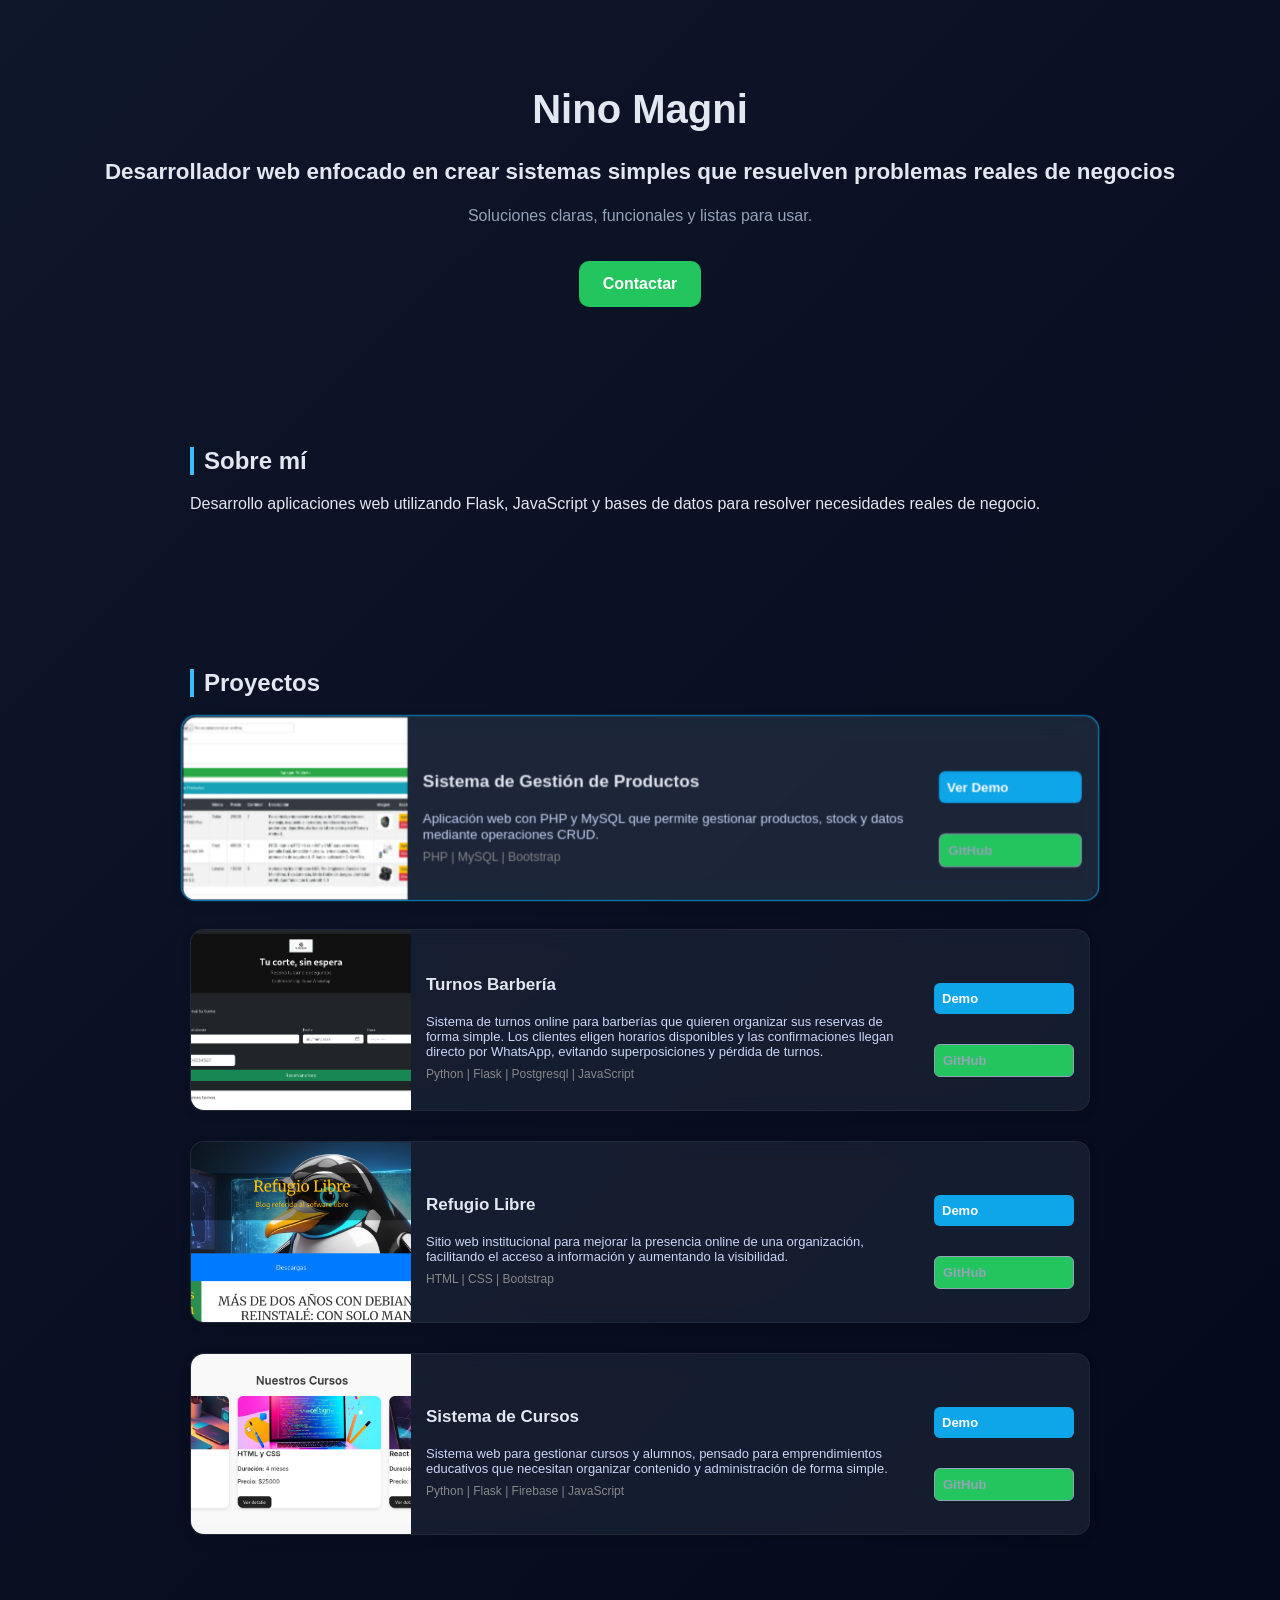
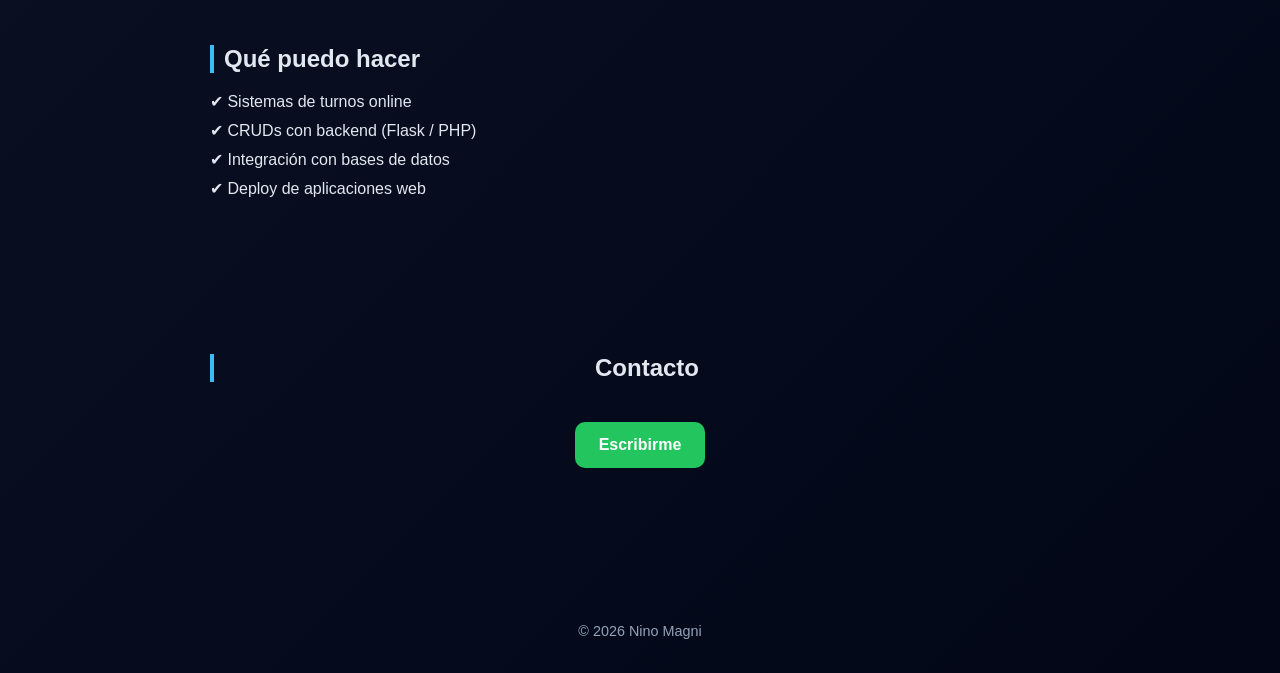
<file: index.html>
<!DOCTYPE html>
<html lang="es">
<head>
  <meta charset="UTF-8">
  <title>Nino Magni | Desarrollador Web</title>
  <meta name="viewport" content="width=device-width, initial-scale=1.0">
  <meta name="description" content="Desarrollador web enfocado en soluciones simples y funcionales.">
  <link rel="stylesheet" href="style.css">
</head>

<body>

<header>
  <div class="container">
    <h1>Nino Magni</h1>

    <p class="headline">
      Desarrollador web enfocado en crear sistemas simples que resuelven problemas reales de negocios
    </p>

    <p class="highlight">
      Soluciones claras, funcionales y listas para usar.
    </p>

    <a href="https://wa.me/542604693013" target="_blank" class="btn">
      Contactar
    </a>
  </div>
</header>

<main>

  <section class="about">
    <div class="container">
      <h2>Sobre mí</h2>

      <p>
        Desarrollo aplicaciones web utilizando Flask, JavaScript y bases de datos para resolver necesidades reales de negocio.
      </p>
    </div>
  </section>

<section class="projects">
  <div class="container">
    <h2>Proyectos</h2>

    <!-- PROYECTO PRINCIPAL -->

<div class="project-card featured">

    <div class="project-card">

  <div class="project-image">
    <img src="img/plataformaVentas.png" alt="Sistema de productos">
  </div>

  <div class="project-content">
    <h3>Sistema de Gestión de Productos</h3>
    <p>
      Aplicación web con PHP y MySQL que permite gestionar productos,
      stock y datos mediante operaciones CRUD.
    </p>

    <span class="tech">PHP | MySQL | Bootstrap</span>
  </div>

  <div class="project-actions">
    <a href="demo-productos.html" target="_blank" class="btn demo">Ver Demo</a>
    <a href="https://github.com/NinoMg/potrero_backend" target="_blank" class="btn github">GitHub</a>
  </div>

</div>
</div>

<!--Barberia-->

<div class="project-card">

<div class="project-image">
<img src="img/appBarber.png" alt="Sistema de turnos">
</div>

<div class="project-content">
<h3>Turnos Barbería</h3>
<p>
  Sistema de turnos online para barberías que quieren organizar sus reservas de forma simple.
Los clientes eligen horarios disponibles y las confirmaciones llegan directo por WhatsApp, evitando superposiciones y pérdida de turnos.
</p>

<span class="tech"> Python | Flask | Postgresql | JavaScript</span>
</div>

<div class="project-actions">
<a href="https://agendadeturnos.onrender.com/" target="_blank" class="btn demo">Demo</a>
<a href="https://github.com/NinoMg/portfolio-v2" target="_blank" class="btn github">GitHub</a>
</div>

</div>



    <!-- OTROS PROYECTOS -->

    <div class="project-card">

    <div class="project-image">
    <img src="img/refugio.png" alt="Blog">
    </div>

    <div class="project-content">
    <h3>Refugio Libre</h3>
    <p>
      Sitio web institucional para mejorar la presencia online de una organización,
      facilitando el acceso a información y aumentando la visibilidad.
    </p>

    <span class="tech"> HTML | CSS | Bootstrap</span>
    </div>

    <div class="project-actions">
    <a href="https://ninomg.github.io/refugioabierto/" target="_blank" class="btn demo">Demo</a>
    <a href="https://github.com/NinoMg/refugioabierto" target="_blank" class="btn github">GitHub</a>
    </div>

    </div>

<!--plataforma Cursos-->

<div class="project-card">

<div class="project-image">
<img src="img/cursos.png" alt="Blog">
</div>

<div class="project-content">
<h3>Sistema de Cursos</h3>
<p>
  Sistema web para gestionar cursos y alumnos, pensado para emprendimientos educativos
  que necesitan organizar contenido y administración de forma simple.
</p>

<span class="tech"> Python | Flask | Firebase | JavaScript</span>
</div>

<div class="project-actions">
<a href="https://ninomagni.pythonanywhere.com/" target="_blank" class="btn demo">Demo</a>
<a href="#" class="btn github">GitHub</a>
</div>

</div>


<section>
  <h2>Qué puedo hacer</h2>
  <ul>
    <li>✔ Sistemas de turnos online</li>
    <li>✔ CRUDs con backend (Flask / PHP)</li>
    <li>✔ Integración con bases de datos</li>
    <li>✔ Deploy de aplicaciones web</li>
  </ul>
</section>

<section class="contact">
  <div class="container">
    <h2>Contacto</h2>

    <a href="https://wa.me/542604693013" target="_blank" class="btn">
      Escribirme
    </a>
  </div>
</section>

</main>

<footer>
  <p>© 2026 Nino Magni</p>
</footer>

</body>
</html>
</file>
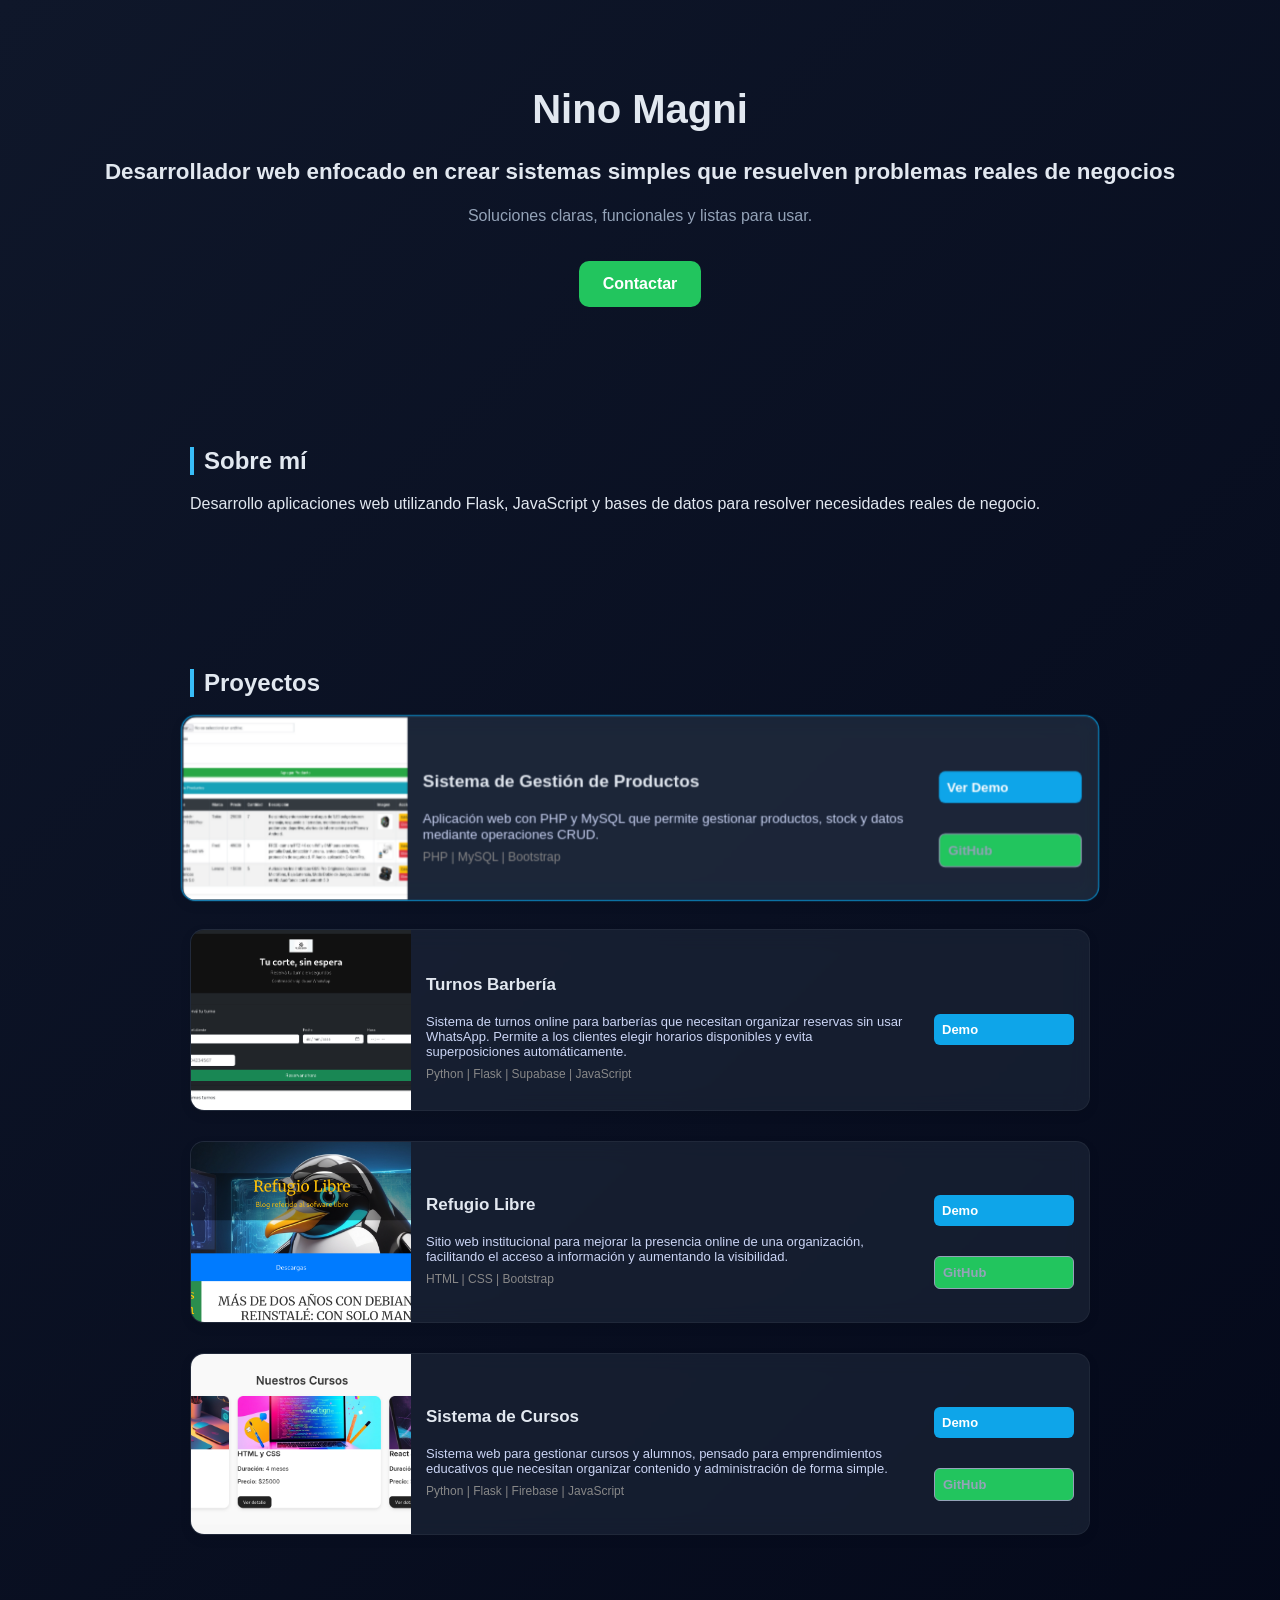
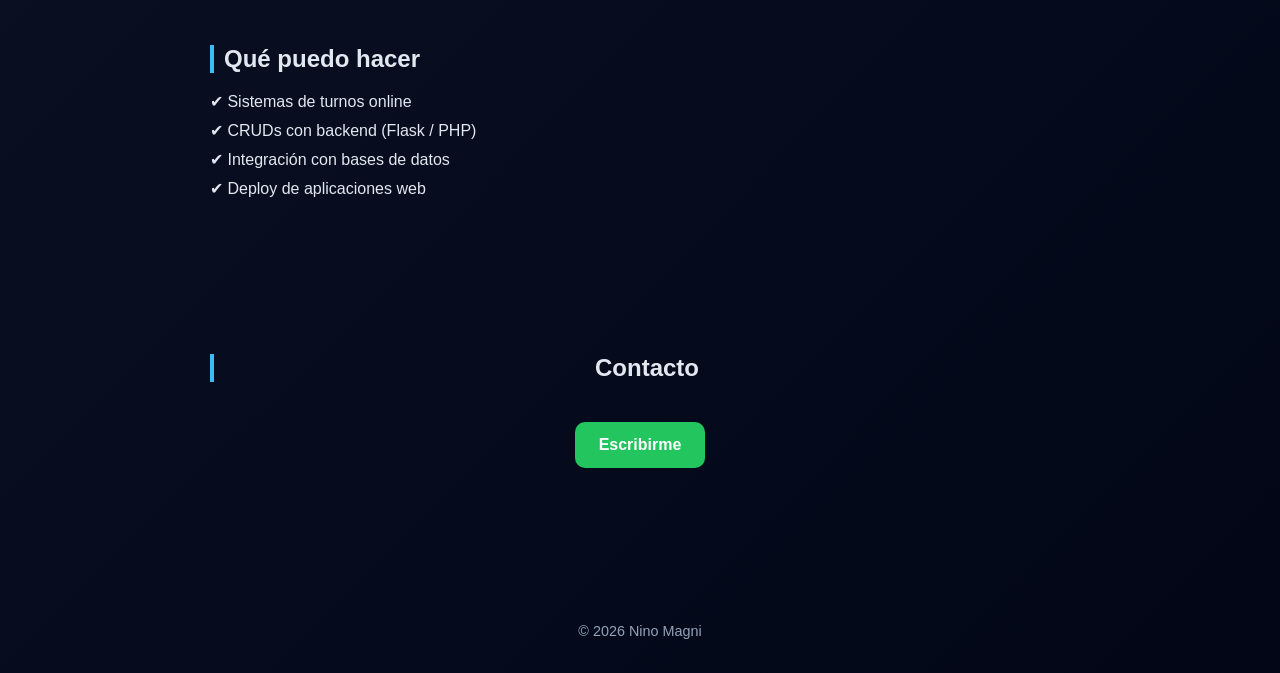
<file: portfolio-v2-main/index.html>
<!DOCTYPE html>
<html lang="es">
<head>
  <meta charset="UTF-8">
  <title>Nino Magni | Desarrollador Web</title>
  <meta name="viewport" content="width=device-width, initial-scale=1.0">
  <meta name="description" content="Desarrollador web enfocado en soluciones simples y funcionales.">
  <link rel="stylesheet" href="style.css">
</head>

<body>

<header>
  <div class="container">
    <h1>Nino Magni</h1>

    <p class="headline">
      Desarrollador web enfocado en crear sistemas simples que resuelven problemas reales de negocios
    </p>

    <p class="highlight">
      Soluciones claras, funcionales y listas para usar.
    </p>

    <a href="https://wa.me/542604693013" target="_blank" class="btn">
      Contactar
    </a>
  </div>
</header>

<main>

  <section class="about">
    <div class="container">
      <h2>Sobre mí</h2>

      <p>
        Desarrollo aplicaciones web utilizando Flask, JavaScript y bases de datos para resolver necesidades reales de negocio.
      </p>
    </div>
  </section>

<section class="projects">
  <div class="container">
    <h2>Proyectos</h2>

    <!-- PROYECTO PRINCIPAL -->

<div class="project-card featured">

    <div class="project-card">

  <div class="project-image">
    <img src="img/plataformaVentas.png" alt="Sistema de productos">
  </div>

  <div class="project-content">
    <h3>Sistema de Gestión de Productos</h3>
    <p>
      Aplicación web con PHP y MySQL que permite gestionar productos,
      stock y datos mediante operaciones CRUD.
    </p>

    <span class="tech">PHP | MySQL | Bootstrap</span>
  </div>

  <div class="project-actions">
    <a href="demo-productos.html" target="_blank" class="btn demo">Ver Demo</a>
    <a href="https://github.com/NinoMg/potrero_backend" target="_blank" class="btn github">GitHub</a>
  </div>

</div>
</div>

<!--Barberia-->

<div class="project-card">

<div class="project-image">
<img src="img/appBarber.png" alt="Sistema de turnos">
</div>

<div class="project-content">
<h3>Turnos Barbería</h3>
<p>
  Sistema de turnos online para barberías que necesitan organizar reservas sin usar WhatsApp.
  Permite a los clientes elegir horarios disponibles y evita superposiciones automáticamente.
</p>

<span class="tech"> Python | Flask | Supabase | JavaScript</span>
</div>

<div class="project-actions">
<a href="https://https://agendadeturnos.onrender.com/" target="_blank" class="btn demo">Demo</a>

</div>

</div>



    <!-- OTROS PROYECTOS -->

    <div class="project-card">

    <div class="project-image">
    <img src="img/refugio.png" alt="Blog">
    </div>

    <div class="project-content">
    <h3>Refugio Libre</h3>
    <p>
      Sitio web institucional para mejorar la presencia online de una organización,
      facilitando el acceso a información y aumentando la visibilidad.
    </p>

    <span class="tech"> HTML | CSS | Bootstrap</span>
    </div>

    <div class="project-actions">
    <a href="https://ninomg.github.io/refugioabierto/" target="_blank" class="btn demo">Demo</a>
    <a href="https://github.com/NinoMg/refugioabierto" target="_blank" class="btn github">GitHub</a>
    </div>

    </div>

<!--plataforma Cursos-->

<div class="project-card">

<div class="project-image">
<img src="img/cursos.png" alt="Blog">
</div>

<div class="project-content">
<h3>Sistema de Cursos</h3>
<p>
  Sistema web para gestionar cursos y alumnos, pensado para emprendimientos educativos
  que necesitan organizar contenido y administración de forma simple.
</p>

<span class="tech"> Python | Flask | Firebase | JavaScript</span>
</div>

<div class="project-actions">
<a href="https://ninomagni.pythonanywhere.com/" target="_blank" class="btn demo">Demo</a>
<a href="#" class="btn github">GitHub</a>
</div>

</div>


<section>
  <h2>Qué puedo hacer</h2>
  <ul>
    <li>✔ Sistemas de turnos online</li>
    <li>✔ CRUDs con backend (Flask / PHP)</li>
    <li>✔ Integración con bases de datos</li>
    <li>✔ Deploy de aplicaciones web</li>
  </ul>
</section>

<section class="contact">
  <div class="container">
    <h2>Contacto</h2>

    <a href="https://wa.me/542604693013" target="_blank" class="btn">
      Escribirme
    </a>
  </div>
</section>

</main>

<footer>
  <p>© 2026 Nino Magni</p>
</footer>

</body>
</html>
</file>
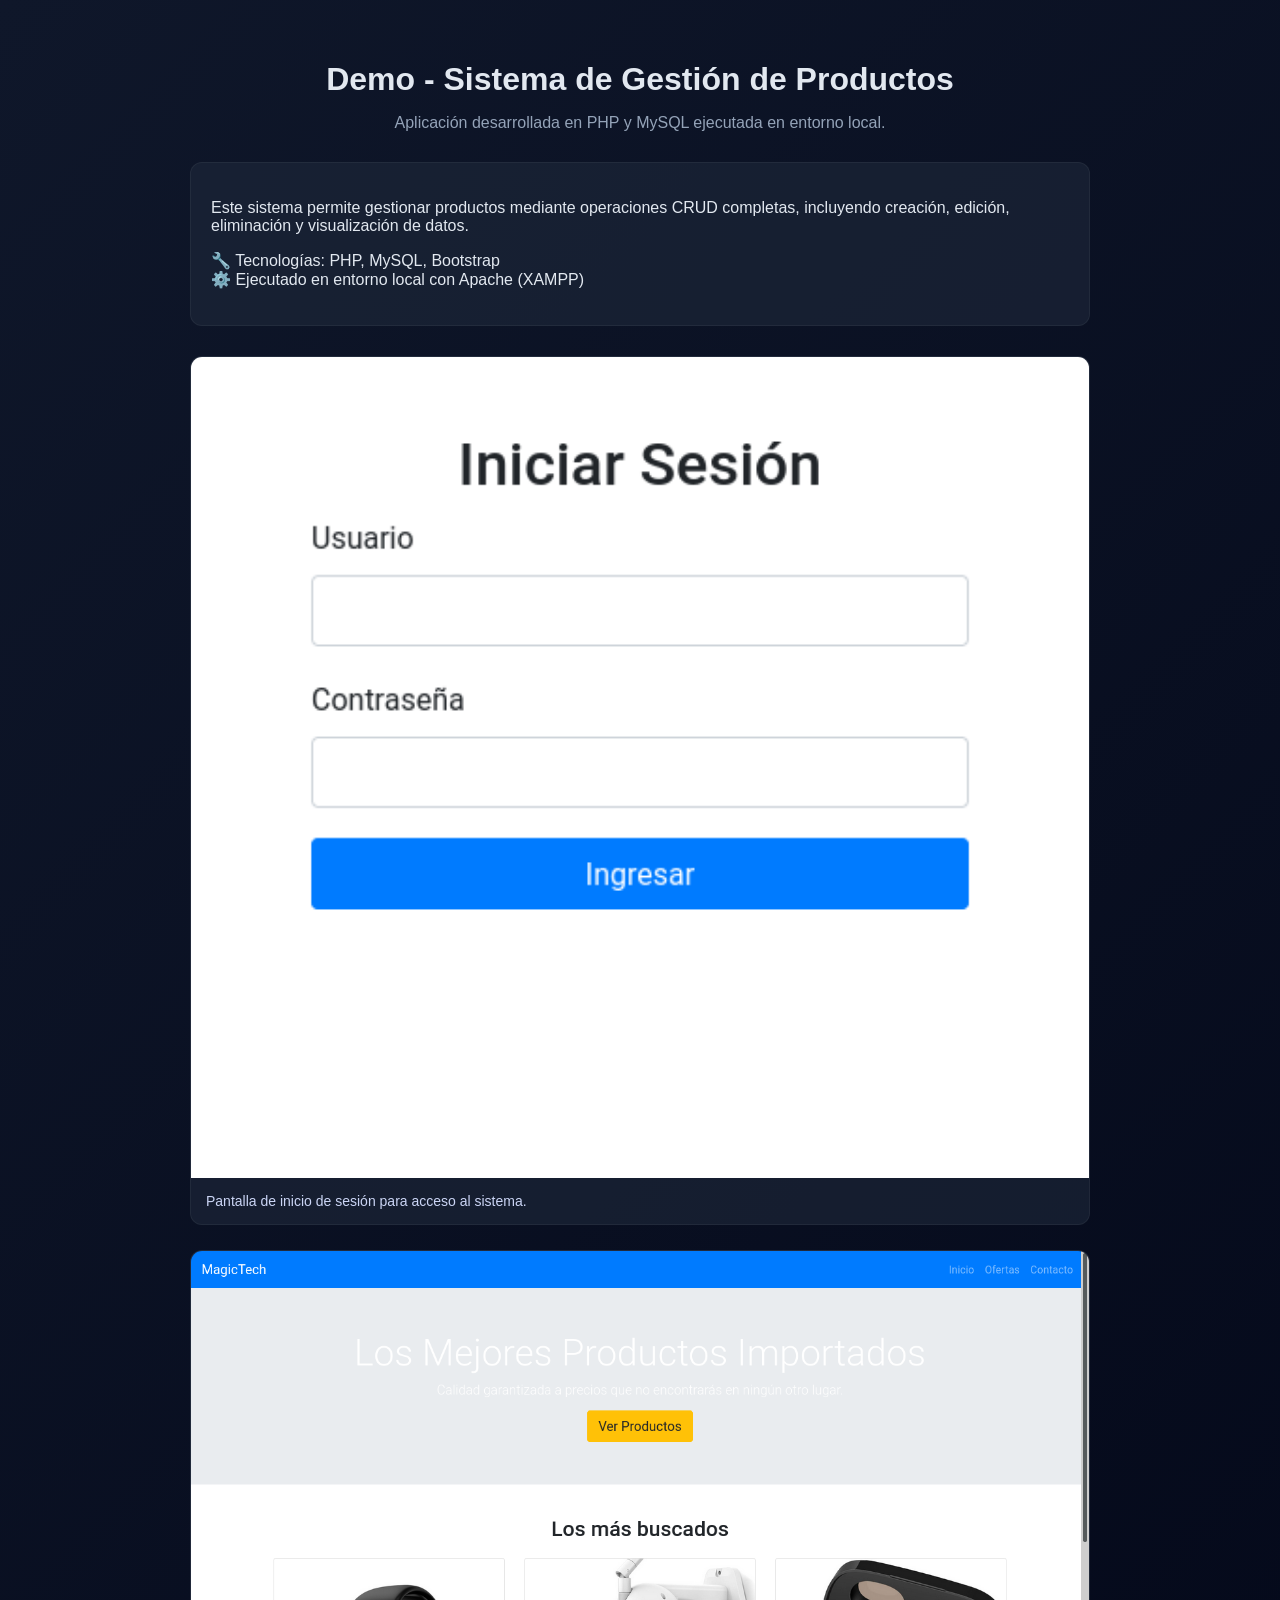
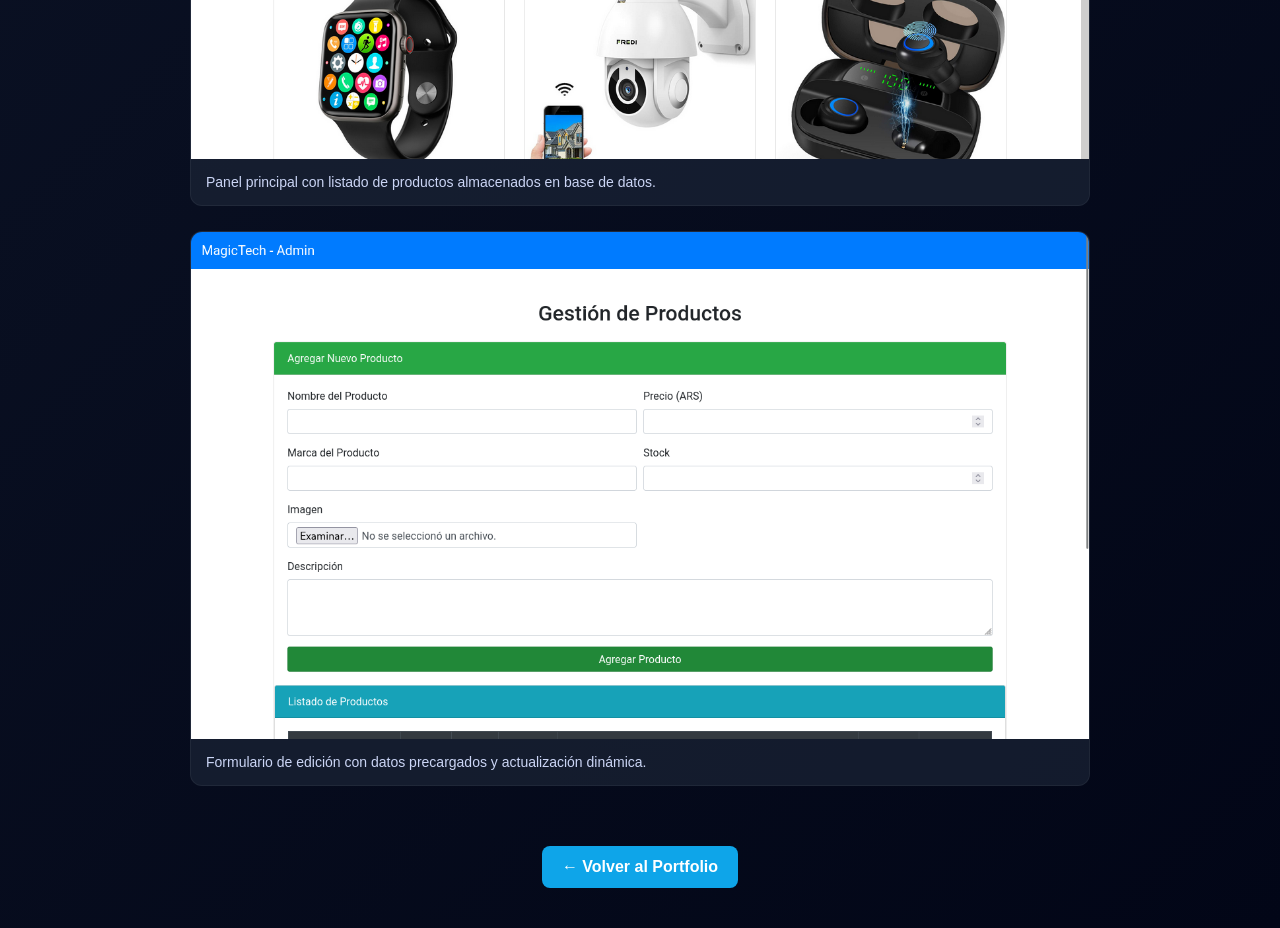
<file: demo-productos.html>
<!DOCTYPE html>
<html lang="es">
<head>
  <meta charset="UTF-8">
  <title>Demo - Sistema de Gestión de Productos</title>
  <meta name="viewport" content="width=device-width, initial-scale=1.0">

  <style>
    body {
      font-family: 'Segoe UI', sans-serif;
      margin: 0;
      background: linear-gradient(135deg, #0f172a, #020617);
      color: #e2e8f0;
    }

    .container {
      max-width: 900px;
      margin: auto;
      padding: 40px 20px;
    }

    h1 {
      text-align: center;
      margin-bottom: 10px;
    }

    .subtitle {
      text-align: center;
      color: #94a3b8;
      margin-bottom: 30px;
    }

    .info {
      background: rgba(30, 41, 59, 0.6);
      padding: 20px;
      border-radius: 12px;
      margin-bottom: 30px;
      border: 1px solid rgba(255,255,255,0.05);
    }

    .gallery {
      display: flex;
      flex-direction: column;
      gap: 25px;
    }

    .card {
      background: rgba(30, 41, 59, 0.6);
      border-radius: 12px;
      overflow: hidden;
      border: 1px solid rgba(255,255,255,0.05);
    }

    .card img {
      width: 100%;
      height: auto;
      display: block;
    }

    .card p {
      padding: 15px;
      margin: 0;
      font-size: 14px;
      color: #cbd5f5;
    }

    .btn {
      display: inline-block;
      margin-top: 20px;
      background: #0ea5e9;
      color: white;
      padding: 12px 20px;
      border-radius: 8px;
      text-decoration: none;
      font-weight: bold;
    }

    .btn:hover {
      background: #0284c7;
    }

    .back {
      text-align: center;
      margin-top: 40px;
    }

  </style>
</head>

<body>

<div class="container">

  <h1>Demo - Sistema de Gestión de Productos</h1>

  <p class="subtitle">
    Aplicación desarrollada en PHP y MySQL ejecutada en entorno local.
  </p>

  <div class="info">
    <p>
      Este sistema permite gestionar productos mediante operaciones CRUD completas,
      incluyendo creación, edición, eliminación y visualización de datos.
    </p>
    <p>
      🔧 Tecnologías: PHP, MySQL, Bootstrap <br>
      ⚙️ Ejecutado en entorno local con Apache (XAMPP)
    </p>
  </div>

  <div class="gallery">

    <!-- LOGIN -->
    <div class="card">
      <img src="img/plataformaVentas3.png" alt="Login">
      <p>Pantalla de inicio de sesión para acceso al sistema.</p>
    </div>

    <!-- PANEL -->
    <div class="card">
      <img src="img/plataformaVentas1.png" alt="Panel">
      <p>Panel principal con listado de productos almacenados en base de datos.</p>
    </div>

    <!-- EDITAR -->
    <div class="card">
      <img src="img/plataformaVentas2.png" alt="Editar producto">
      <p>Formulario de edición con datos precargados y actualización dinámica.</p>
    </div>

  </div>

  <div class="back">
    <a href="index.html" class="btn">← Volver al Portfolio</a>
  </div>

</div>

</body>
</html>
</file>
<file: style.css>
body {
  font-family: 'Segoe UI', Tahoma, sans-serif;
  margin: 0;
  background: linear-gradient(135deg, #0f172a, #020617);
  color: #e2e8f0;
}

/* HEADER */
header {
  text-align: center;
  padding: 60px 20px;
}

header h1 {
  font-size: 2.5rem;
}

.headline {
  font-size: 1.4rem;
  font-weight: bold;
}

.highlight {
  margin-top: 10px;
  color: #94a3b8;
}

/* SECTIONS */
section {
  padding: 60px 20px;
  max-width: 900px;
  margin: auto;
  animation: fadeIn 0.6s ease;
}

h2 {
  border-left: 4px solid #38bdf8;
  padding-left: 10px;
}

/* CARDS */
.card {
  overflow: hidden;
  position: relative;
  border-radius: 16px;
  background: rgba(30, 41, 59, 0.6);
  backdrop-filter: blur(10px);
  transition: 0.3s;
  border: 1px solid rgba(255,255,255,0.05);
  padding: 20px;
  margin-top: 20px;
}

.card:hover {
  transform: translateY(-8px);
  box-shadow: 0 20px 40px rgba(0,0,0,0.4);
}

/* IMAGES */
.project-img {
  width: 100%;
  height: 200px;
  object-fit: cover;
  border-radius: 12px;
  margin-bottom: 15px;
  transition: 0.4s;
  box-shadow: 0 10px 25px rgba(0,0,0,0.3);
}

.card:hover .project-img {
  transform: scale(1.05);
}

/* CARD CONTENT */
.card-body {
  padding: 10px 0;
}

/* TECH TAGS */
.tech span {
  background: #0ea5e9;
  padding: 5px 10px;
  border-radius: 8px;
  font-size: 0.8rem;
  margin-right: 5px;
}

/* BUTTON */
.btn {
  display: inline-block;
  background: #22c55e;
  color: white;
  padding: 14px 24px;
  border-radius: 10px;
  text-decoration: none;
  margin-top: 20px;
  font-weight: bold;
  transition: 0.3s;
}

.btn:hover {
  background: #16a34a;
  transform: scale(1.05);
}

/* LIST */
ul {
  list-style: none;
  padding: 0;
}

li {
  margin-bottom: 10px;
}

/* CONTACT */
.contact {
  text-align: center;
}

/* FOOTER */
footer {
  text-align: center;
  padding: 20px;
  font-size: 0.9rem;
  color: #94a3b8;
}

/* ANIMATION */
@keyframes fadeIn {
  from {
    opacity: 0;
    transform: translateY(10px);
  }
  to {
    opacity: 1;
    transform: translateY(0);
  }
}

/* RESPONSIVE */
@media (max-width: 768px) {
  header h1 {
    font-size: 1.8rem;
  }

  .headline {
    font-size: 1.1rem;
  }

  section {
    padding: 20px;
  }

  .btn {
    width: 100%;
    text-align: center;
  }
}


.project-card {
  display: flex;
  align-items: stretch;
  background: #fff;
  border-radius: 10px;
  margin-bottom: 25px;
  overflow: hidden;
  box-shadow: 0 4px 12px rgba(0,0,0,0.08);
  height: 180px; /* 🔥 clave */
}

/* Imagen */
.project-image {
  width: 220px;
  min-width: 220px;
}

.project-image img {
  width: 100%;
  height: 100%;
  object-fit: cover; /* 🔥 clave */
}

/* Contenido */
.project-content {
  flex: 1;
  padding: 15px;
  display: flex;
  flex-direction: column;
  justify-content: center;
}

.project-content h3 {
  margin-bottom: 8px;
  font-size: 18px;
}

.project-content p {
  font-size: 14px;
  color: #555;
  margin-bottom: 10px;
}

/* Tecnologías */
.tech {
  font-size: 12px;
  color: #888;
}

/* Botones */
.project-actions {
  width: 140px;
  display: flex;
  flex-direction: column;
  justify-content: center;
  gap: 10px;
  padding: 15px;
}

/* Botones estilo */
.project-actions .btn {
  padding: 8px;
  border-radius: 6px;
  font-size: 13px;
}

.demo {
  background: #0ea5e9;
  color: white;
  font-weight: bold;
}

.github {
  border: 1px solid #94a3b8;
  color: #94a3b8;
}


.project-actions {
  width: 140px;
  display: flex;
  flex-direction: column;
  justify-content: center;
  gap: 10px;
  padding: 15px;
}

/* Hover (🔥 mejora pro) */
.project-card:hover {
  transform: translateY(-4px);
  transition: 0.2s;
}



.project-card {
  display: flex;
  align-items: stretch;
  background: rgba(30, 41, 59, 0.6); /* 🔥 igual que tu tema */
  backdrop-filter: blur(10px);
  border-radius: 14px;
  margin-bottom: 25px;
  overflow: hidden;
  border: 1px solid rgba(255,255,255,0.05);
  height: 180px;
  transition: 0.3s;
}

.project-card:hover {
  transform: translateY(-6px);
  box-shadow: 0 15px 35px rgba(0,0,0,0.4);
}



.project-image {
  width: 220px;
  min-width: 220px;
}

.project-image img {
  width: 100%;
  height: 100%;
  object-fit: cover;
}



.project-content {
  flex: 1;
  padding: 15px;
  display: flex;
  flex-direction: column;
  justify-content: center;
}

.project-content h3 {
  margin-bottom: 6px;
  font-size: 17px;
}

.project-content p {
  font-size: 13px;
  color: #cbd5f5;
  margin-bottom: 8px;
}

.featured {
  border: 1px solid #0ea5e9;
  transform: scale(1.02);
}

.demo {
  background: #0ea5e9;
  color: white;
  font-weight: bold;
}

.demo:hover {
  background: #0284c7;
}

.project-card {
  margin-bottom: 30px;
}
</file>
<file: portfolio-v2-main/style.css>
body {
  font-family: 'Segoe UI', Tahoma, sans-serif;
  margin: 0;
  background: linear-gradient(135deg, #0f172a, #020617);
  color: #e2e8f0;
}

/* HEADER */
header {
  text-align: center;
  padding: 60px 20px;
}

header h1 {
  font-size: 2.5rem;
}

.headline {
  font-size: 1.4rem;
  font-weight: bold;
}

.highlight {
  margin-top: 10px;
  color: #94a3b8;
}

/* SECTIONS */
section {
  padding: 60px 20px;
  max-width: 900px;
  margin: auto;
  animation: fadeIn 0.6s ease;
}

h2 {
  border-left: 4px solid #38bdf8;
  padding-left: 10px;
}

/* CARDS */
.card {
  overflow: hidden;
  position: relative;
  border-radius: 16px;
  background: rgba(30, 41, 59, 0.6);
  backdrop-filter: blur(10px);
  transition: 0.3s;
  border: 1px solid rgba(255,255,255,0.05);
  padding: 20px;
  margin-top: 20px;
}

.card:hover {
  transform: translateY(-8px);
  box-shadow: 0 20px 40px rgba(0,0,0,0.4);
}

/* IMAGES */
.project-img {
  width: 100%;
  height: 200px;
  object-fit: cover;
  border-radius: 12px;
  margin-bottom: 15px;
  transition: 0.4s;
  box-shadow: 0 10px 25px rgba(0,0,0,0.3);
}

.card:hover .project-img {
  transform: scale(1.05);
}

/* CARD CONTENT */
.card-body {
  padding: 10px 0;
}

/* TECH TAGS */
.tech span {
  background: #0ea5e9;
  padding: 5px 10px;
  border-radius: 8px;
  font-size: 0.8rem;
  margin-right: 5px;
}

/* BUTTON */
.btn {
  display: inline-block;
  background: #22c55e;
  color: white;
  padding: 14px 24px;
  border-radius: 10px;
  text-decoration: none;
  margin-top: 20px;
  font-weight: bold;
  transition: 0.3s;
}

.btn:hover {
  background: #16a34a;
  transform: scale(1.05);
}

/* LIST */
ul {
  list-style: none;
  padding: 0;
}

li {
  margin-bottom: 10px;
}

/* CONTACT */
.contact {
  text-align: center;
}

/* FOOTER */
footer {
  text-align: center;
  padding: 20px;
  font-size: 0.9rem;
  color: #94a3b8;
}

/* ANIMATION */
@keyframes fadeIn {
  from {
    opacity: 0;
    transform: translateY(10px);
  }
  to {
    opacity: 1;
    transform: translateY(0);
  }
}

/* RESPONSIVE */
@media (max-width: 768px) {
  header h1 {
    font-size: 1.8rem;
  }

  .headline {
    font-size: 1.1rem;
  }

  section {
    padding: 20px;
  }

  .btn {
    width: 100%;
    text-align: center;
  }
}


.project-card {
  display: flex;
  align-items: stretch;
  background: #fff;
  border-radius: 10px;
  margin-bottom: 25px;
  overflow: hidden;
  box-shadow: 0 4px 12px rgba(0,0,0,0.08);
  height: 180px; /* 🔥 clave */
}

/* Imagen */
.project-image {
  width: 220px;
  min-width: 220px;
}

.project-image img {
  width: 100%;
  height: 100%;
  object-fit: cover; /* 🔥 clave */
}

/* Contenido */
.project-content {
  flex: 1;
  padding: 15px;
  display: flex;
  flex-direction: column;
  justify-content: center;
}

.project-content h3 {
  margin-bottom: 8px;
  font-size: 18px;
}

.project-content p {
  font-size: 14px;
  color: #555;
  margin-bottom: 10px;
}

/* Tecnologías */
.tech {
  font-size: 12px;
  color: #888;
}

/* Botones */
.project-actions {
  width: 140px;
  display: flex;
  flex-direction: column;
  justify-content: center;
  gap: 10px;
  padding: 15px;
}

/* Botones estilo */
.project-actions .btn {
  padding: 8px;
  border-radius: 6px;
  font-size: 13px;
}

.demo {
  background: #0ea5e9;
  color: white;
  font-weight: bold;
}

.github {
  border: 1px solid #94a3b8;
  color: #94a3b8;
}


.project-actions {
  width: 140px;
  display: flex;
  flex-direction: column;
  justify-content: center;
  gap: 10px;
  padding: 15px;
}

/* Hover (🔥 mejora pro) */
.project-card:hover {
  transform: translateY(-4px);
  transition: 0.2s;
}



.project-card {
  display: flex;
  align-items: stretch;
  background: rgba(30, 41, 59, 0.6); /* 🔥 igual que tu tema */
  backdrop-filter: blur(10px);
  border-radius: 14px;
  margin-bottom: 25px;
  overflow: hidden;
  border: 1px solid rgba(255,255,255,0.05);
  height: 180px;
  transition: 0.3s;
}

.project-card:hover {
  transform: translateY(-6px);
  box-shadow: 0 15px 35px rgba(0,0,0,0.4);
}



.project-image {
  width: 220px;
  min-width: 220px;
}

.project-image img {
  width: 100%;
  height: 100%;
  object-fit: cover;
}



.project-content {
  flex: 1;
  padding: 15px;
  display: flex;
  flex-direction: column;
  justify-content: center;
}

.project-content h3 {
  margin-bottom: 6px;
  font-size: 17px;
}

.project-content p {
  font-size: 13px;
  color: #cbd5f5;
  margin-bottom: 8px;
}

.featured {
  border: 1px solid #0ea5e9;
  transform: scale(1.02);
}

.demo {
  background: #0ea5e9;
  color: white;
  font-weight: bold;
}

.demo:hover {
  background: #0284c7;
}

.project-card {
  margin-bottom: 30px;
}
</file>
